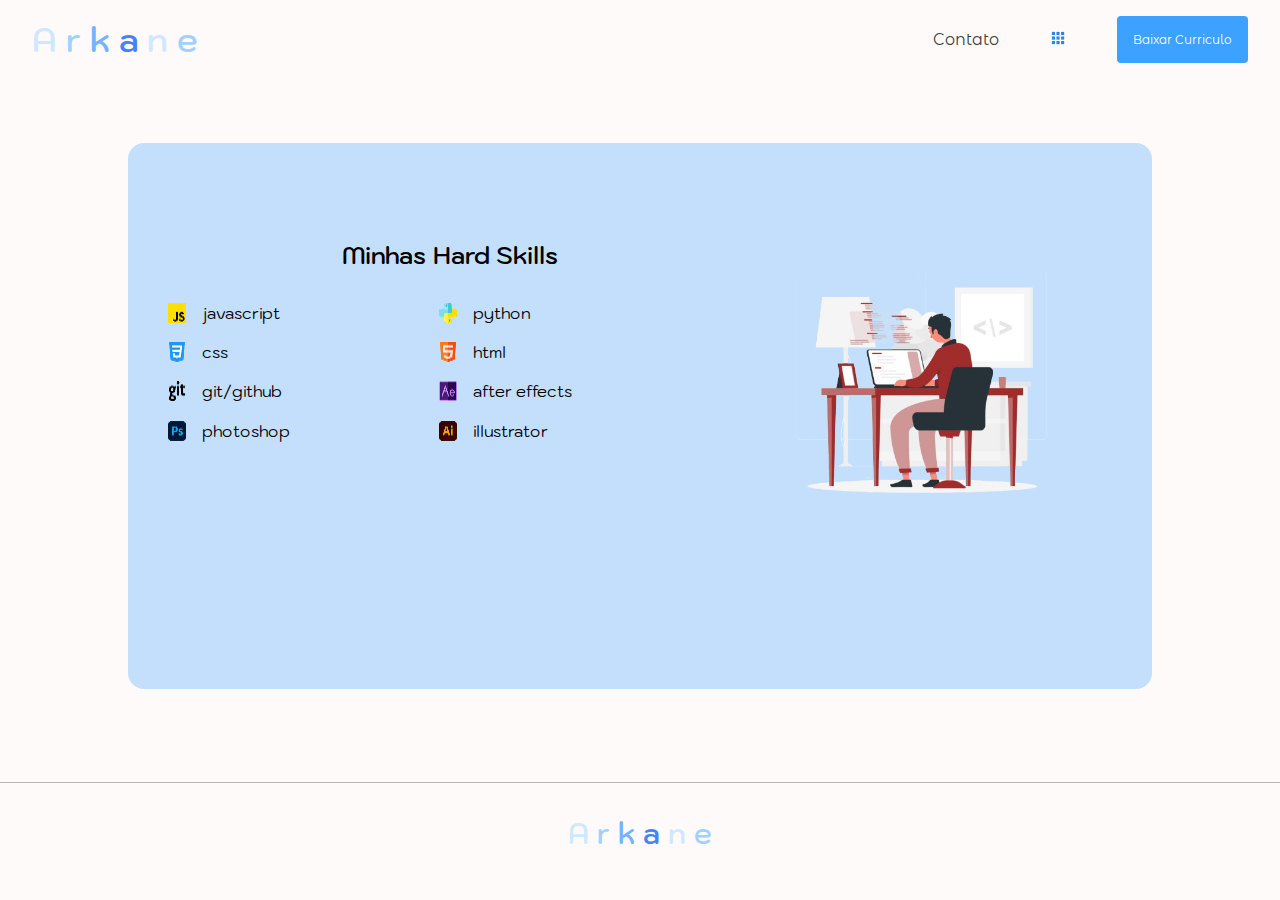
<file: pages/breno-hard.html>
<!DOCTYPE html>
<html lang="pt-br">
  <head>
    <meta charset="UTF-8" />
    <meta name="viewport" content="width=device-width, initial-scale=1.0" />
    <title>Mano Breno - Hard Skills</title>
    <link rel="stylesheet" href="/styles.css" />
    <script src="/js/script.js" defer></script>
  </head>
  <body>
    <header class="cabecalho">
      <div class="cabecalho__link">
        <a href="../index.html">
          <span class="A">A</span>
          <span class="r">r</span>
          <span class="k">k</span>
          <span class="a">a</span>
          <span class="n">n</span>
          <span class="e">e</span>
        </a>
      </div>
      <div class="cabecalho_contato">
        <a href="#">Contato</a>
        <button class="cabecalho__buton-img">
          <img src="../img/apps.png" alt="aplicativos" class="cabecalho_app" />
        </button>
        <a href="#"
          ><button class="cabecalho_botao">Baixar Curriculo</button></a
        >
      </div>
    </header>
    <main>
     <section class="principal__proparoxitona">
        <div class="proparoxitona__conteudo">
            <h2>
                Minhas Hard Skills  
            </h2>
            <ul>
                <li ><img src="/icones/image 5.png" alt="iconejavascript">javascript</li>
                <li><img src="/icones/image 4.png" alt="">python</li>
                <li><img src="/icones/image 7.png" alt="">css</li>
                <li><img src="/icones/image 6.png" alt="html">html</li>
                <li><img src="/icones/image.png" alt="git/github">git/github</li>
                <li><img src="/icones/after-effects_726134 1.png" alt="after effects">after effects</li> 
                <li><img src="/icones/img 12.png" alt="">photoshop</li>
                <li><img src="/icones/illustrator_5968472 1.png" alt="">illustrator</li>
             </ul>
        </div>
        <div class="proparoxitona__imagem">
            <img src="/img/Programming-rafiki-removebg-preview.png" alt="">
        </div>
     </section>
    </main>
    <footer class="rodape">
      <div class="rodape__link">
        <a href="../index.html">
          <span class="A">A</span>
          <span class="r">r</span>
          <span class="k">k</span>
          <span class="a">a</span>
          <span class="n">n</span>
          <span class="e">e</span>
        </a>
      </div>
    </footer>
  </body>
</html>
</file>
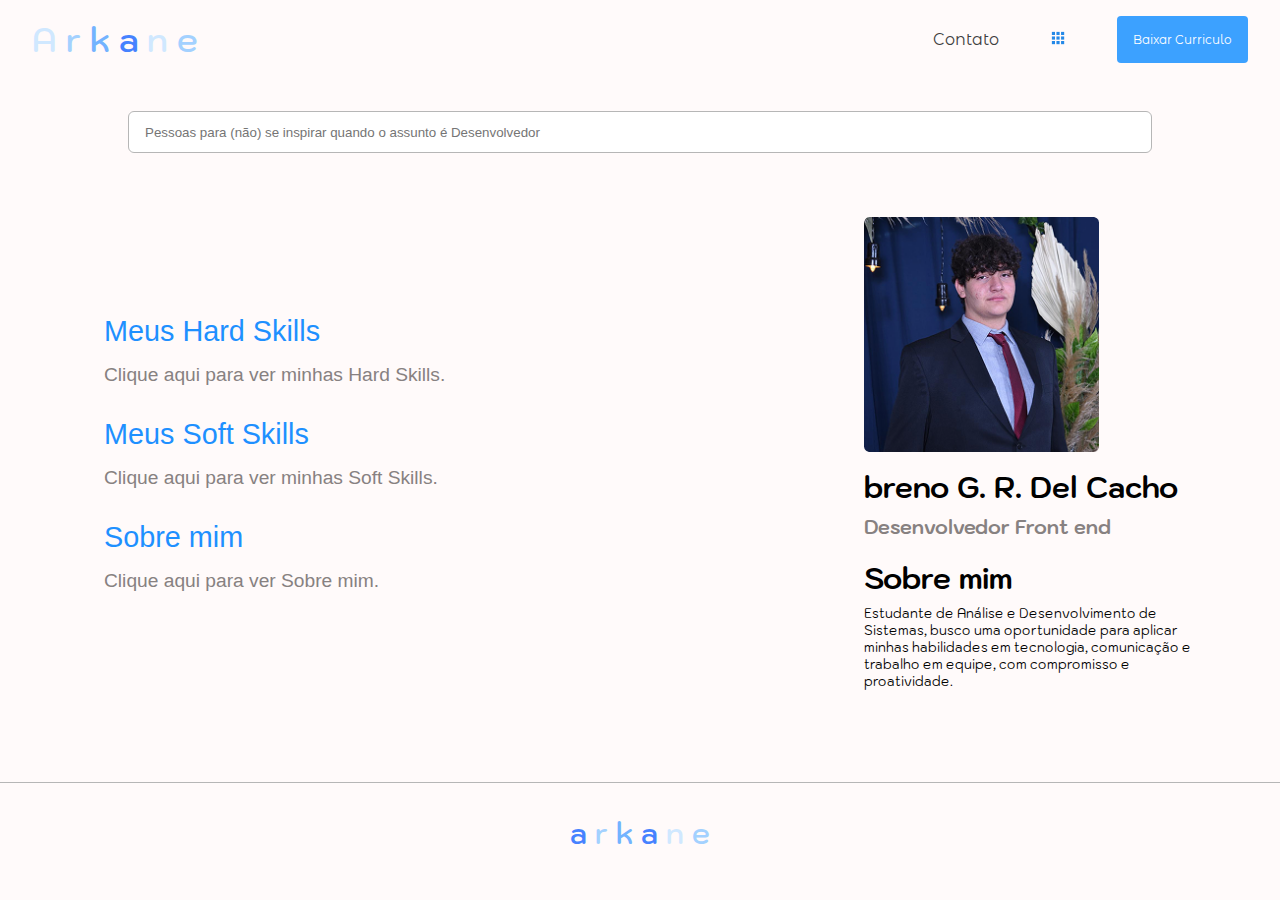
<file: pages/breno-inicio.html>
<!DOCTYPE html>
<html lang="pt-br">
  <head>
    <meta charset="UTF-8" />
    <meta name="viewport" content="width=device-width, initial-scale=1.0" />
    <title>breno</title>
    <link rel="stylesheet" href="/styles.css" />
    <script src="/js/script.js" defer></script>
  </head>
  <body>
    <header class="cabecalho">
      <div class="cabecalho__link">
        <a href="../index.html">
          <span class="A">A</span>
          <span class="r">r</span>
          <span class="k">k</span>
          <span class="a">a</span>
          <span class="n">n</span>
          <span class="e">e</span>
        </a>
      </div>
      <div class="cabecalho_contato">
        <a href="#">Contato</a>
        <button class="cabecalho__buton-img">
          <img src="../img/apps.png" alt="aplicativos" class="cabecalho_app" />
        </button>
        <a href="#"
          ><button class="cabecalho_botao">Baixar Curriculo</button></a
        >
      </div>
    </header>
    <main>
      <section>
        <div class="principal__link-input">
          <input
            type="text"
            placeholder="Pessoas para (não) se inspirar quando o assunto é Desenvolvedor"
            id="principal__Input"
          />
        </div>
      </section>
      <section class="container__principal">
        <div class="principal__links">
          <ul class="container__links-conteudo">
            <li class="links__conteudo">
              <a href="breno-hard.html"> Meus Hard Skills </a>
              <p>
                Clique aqui para ver minhas Hard Skills.<br />
             
              </p>
            </li>
            <li class="links__conteudo">
              <a href="breno-soft.html"> Meus Soft Skills </a>
              <p>
                Clique aqui para ver minhas Soft Skills. <br />
             
            </li>
            <li class="links__conteudo">
              <a href="breno-sobre.html"> Sobre mim </a>
              <p>
                Clique aqui para ver Sobre mim.<br />
               
              </p>
            </li>
          </ul>
        </div>
        <div class="principal__conteudo">
          <img src="/img/BRENO.png" alt="Foto de perfil" />
          <h3>breno G. R. Del Cacho</h3>
          <h4>Desenvolvedor Front end</h4>
          <h3>Sobre mim</h3>
          <p>
            Estudante de Análise e Desenvolvimento de Sistemas, busco uma oportunidade para aplicar minhas habilidades em tecnologia, comunicação e trabalho em equipe, com compromisso e proatividade.
          </p>
        </div>
      </section>
    </main>
    <footer class="rodape">
      <div class="rodape__link">
        <a href="../index.html">
          <span class="a">a</span>
          <span class="r">r</span>
          <span class="k">k</span>
          <span class="a">a</span>
          <span class="n">n</span>
          <span class="e">e</span>
        </a>
      </div>
    </footer>
  </body>
</html>
</file>
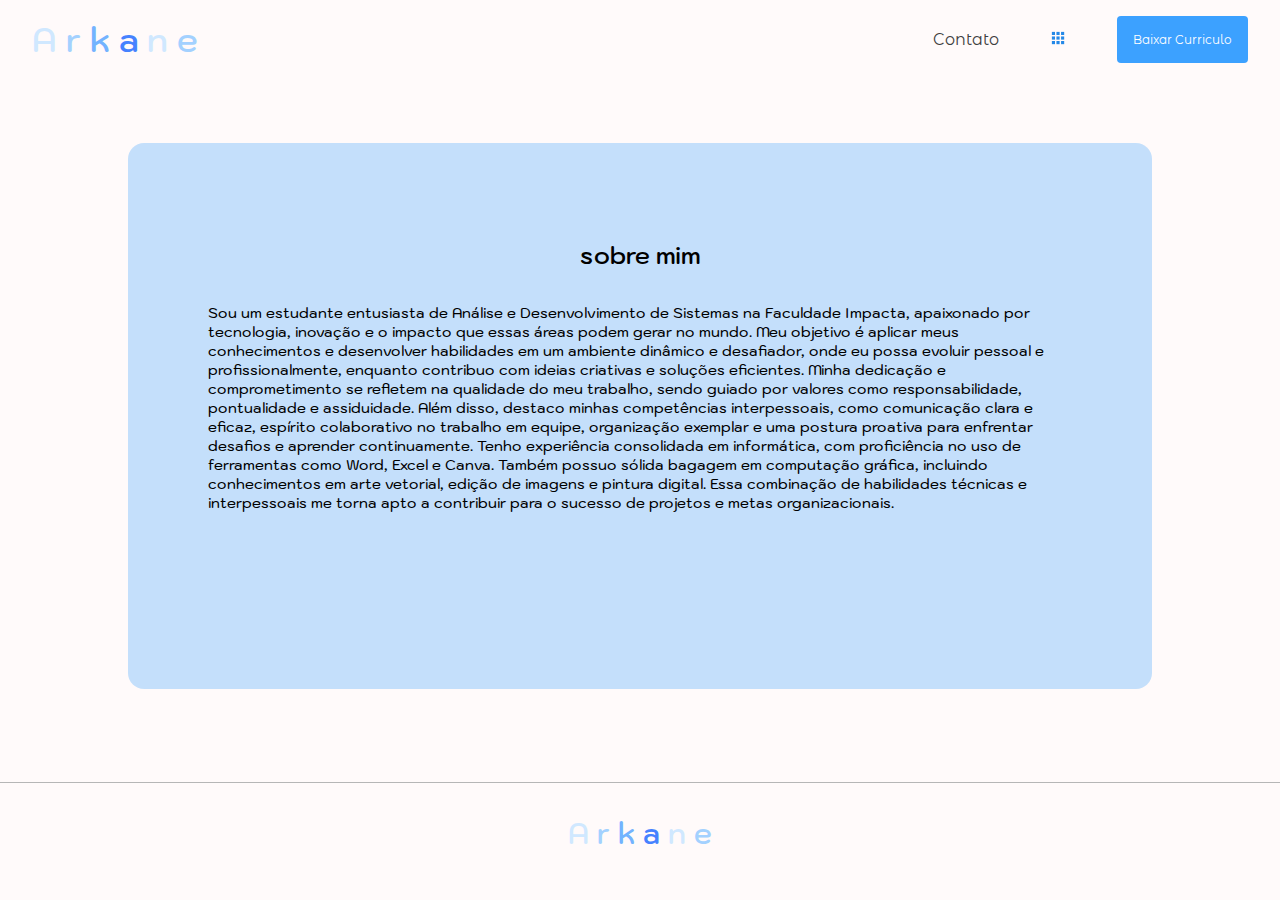
<file: pages/breno-sobre.html>
<!DOCTYPE html>
<html lang="pt-br">

<head>
    <meta charset="UTF-8" />
    <meta name="viewport" content="width=device-width, initial-scale=1.0" />
    <title>Mano Breno - Soft Skills</title>
    <link rel="stylesheet" href="/styles.css" />
    <script src="/js/script.js" defer></script>
</head>

<body>
    <header class="cabecalho">
        <div class="cabecalho__link">
            <a href="../index.html">
                <span class="A">A</span>
                <span class="r">r</span>
                <span class="k">k</span>
                <span class="a">a</span>
                <span class="n">n</span>
                <span class="e">e</span>
            </a>
        </div>
        <div class="cabecalho_contato">
            <a href="#">Contato</a>
            <button class="cabecalho__buton-img">
                <img src="../img/apps.png" alt="aplicativos" class="cabecalho_app" />
            </button>
            <a href="#"><button class="cabecalho_botao">Baixar Curriculo</button></a>
        </div>
    </header>
    <main>
        <section class="principal__proparoxitona">
            <div class="proparoxitona__conteudo">
                <h2>
                    sobre mim
                </h2>
                <h4>
                    Sou um estudante entusiasta de Análise e Desenvolvimento de Sistemas na Faculdade Impacta,
                    apaixonado por tecnologia, inovação e o impacto que essas áreas podem gerar no mundo. Meu objetivo é
                    aplicar meus conhecimentos e desenvolver habilidades em um ambiente dinâmico e desafiador, onde eu
                    possa evoluir pessoal e profissionalmente, enquanto contribuo com ideias criativas e soluções
                    eficientes.

                    Minha dedicação e comprometimento se refletem na qualidade do meu trabalho, sendo guiado por valores
                    como responsabilidade, pontualidade e assiduidade. Além disso, destaco minhas competências
                    interpessoais, como comunicação clara e eficaz, espírito colaborativo no trabalho em equipe,
                    organização exemplar e uma postura proativa para enfrentar desafios e aprender continuamente.

                    Tenho experiência consolidada em informática, com proficiência no uso de ferramentas como Word,
                    Excel e Canva. Também possuo sólida bagagem em computação gráfica, incluindo conhecimentos em arte
                    vetorial, edição de imagens e pintura digital. Essa combinação de habilidades técnicas e
                    interpessoais me torna apto a contribuir para o sucesso de projetos e metas organizacionais.
                </h4>
            </div>
        </section>
    </main>
    <footer class="rodape">
        <div class="rodape__link">
            <a href="../index.html">
                <span class="A">A</span>
                <span class="r">r</span>
                <span class="k">k</span>
                <span class="a">a</span>
                <span class="n">n</span>
                <span class="e">e</span>
            </a>
        </div>
    </footer>
</body>

</html>
</file>
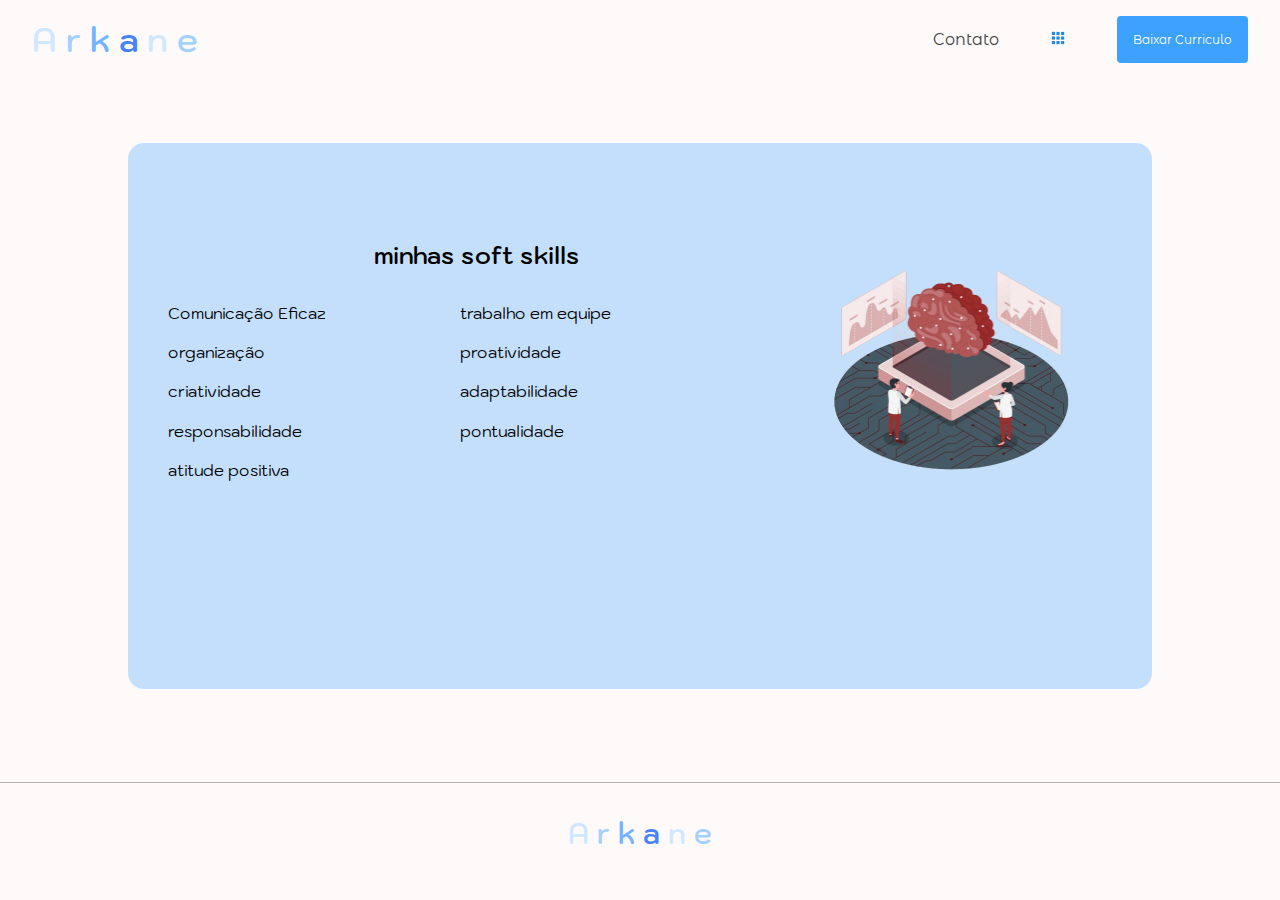
<file: pages/breno-soft.html>
<!DOCTYPE html>
<html lang="pt-br">
  <head>
    <meta charset="UTF-8" />
    <meta name="viewport" content="width=device-width, initial-scale=1.0" />
    <title>Mano Breno - Soft Skills</title>
    <link rel="stylesheet" href="/styles.css" />
    <script src="/js/script.js" defer></script>
  </head>
  <body>
    <header class="cabecalho">
      <div class="cabecalho__link">
        <a href="../index.html">
          <span class="A">A</span>
          <span class="r">r</span>
          <span class="k">k</span>
          <span class="a">a</span>
          <span class="n">n</span>
          <span class="e">e</span>
        </a>
      </div>
      <div class="cabecalho_contato">
        <a href="#">Contato</a>
        <button class="cabecalho__buton-img">
          <img src="../img/apps.png" alt="aplicativos" class="cabecalho_app" />
        </button>
        <a href="#"
          ><button class="cabecalho_botao">Baixar Curriculo</button></a
        >
      </div>
    </header>
    <main>
     <section class="principal__proparoxitona">
        <div class="proparoxitona__conteudo">
            <h2>
                minhas soft skills   
            </h2>
            <ul>
          <li>Comunicação Eficaz</li>
          <li>trabalho em equipe</li>
          <li>organização</li>
          <li>proatividade</li>
          <li>criatividade</li>
          <li>adaptabilidade</li>
          <li>responsabilidade</li>
          <li>pontualidade</li>
          <li>atitude positiva</li>
        </div>
        <div class="proparoxitona__imagem">
            <img src="/img/Artificial_intelligence-amico-removebg-preview.png" alt="">
        </div>
     </section>
    </main>
    <footer class="rodape">
      <div class="rodape__link">
        <a href="../index.html">
          <span class="A">A</span>
          <span class="r">r</span>
          <span class="k">k</span>
          <span class="a">a</span>
          <span class="n">n</span>
          <span class="e">e</span>
        </a>
      </div>
    </footer>
  </body>
</html>
</file>
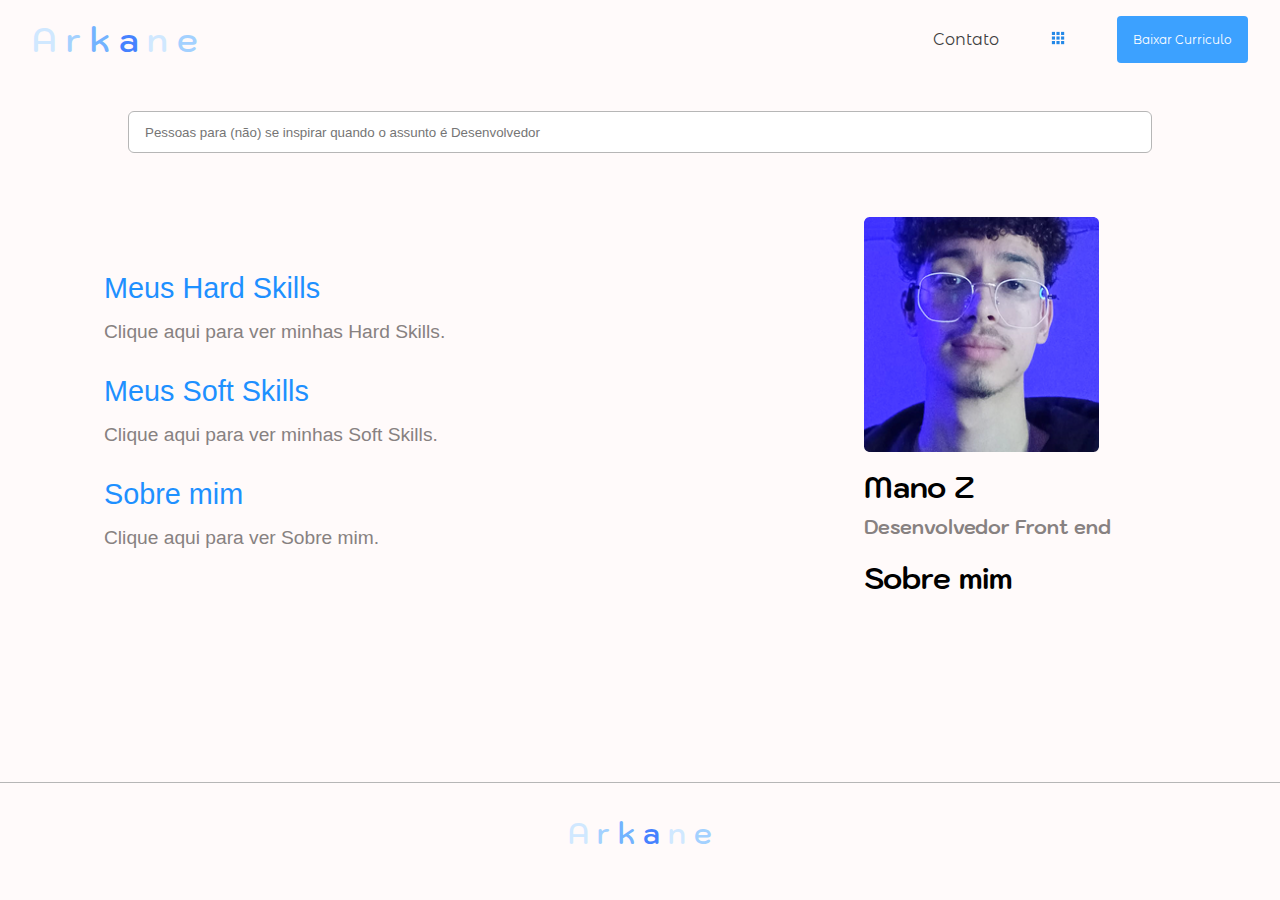
<file: pages/ezequiel-inicio.html>
<!DOCTYPE html>
<html lang="pt-br">

<head>
  <meta charset="UTF-8" />
  <meta name="viewport" content="width=device-width, initial-scale=1.0" />
  <title>Mano Zzzz</title>
  <link rel="stylesheet" href="/styles.css" />
  <script src="/js/script.js" defer></script>
</head>

<body>
    <header class="cabecalho">
      <div class="cabecalho__link">
        <a href="../index.html">
          <span class="A">A</span>
          <span class="r">r</span>
          <span class="k">k</span>
          <span class="a">a</span>
          <span class="n">n</span>
          <span class="e">e</span>
        </a>
      </div>
      <div class="cabecalho_contato">
        <a href="#">Contato</a>
        <button class="cabecalho__buton-img">
          <img src="../img/apps.png" alt="aplicativos" class="cabecalho_app" />
        </button>
        <a href="#"><button class="cabecalho_botao">Baixar Curriculo</button></a>
      </div>
    </header>
    <main>
      <section>
        <div class="principal__link-input">
          <input type="text" placeholder="Pessoas para (não) se inspirar quando o assunto é Desenvolvedor"
            id="principal__Input" />
        </div>
      </section>
      <section class="container__principal">
        <div class="principal__links">
          <ul class="container__links-conteudo">
            <li class="links__conteudo">
              <a href="ezequiel-hard.html"> Meus Hard Skills </a>
              <p>
                Clique aqui para ver minhas Hard Skills.<br />
              
              </p>
            </li>
            <li class="links__conteudo">
              <a href="ezequiel-soft.html"> Meus Soft Skills </a>
              <p>
                Clique aqui para ver minhas Soft Skills. <br />
               
              </p>
            </li>
            <li class="links__conteudo">
              <a href="ezequiel-sobre.html"> Sobre mim </a>
              <p>
                Clique aqui para ver Sobre mim.<br />
               
              </p>
            </li>
          </ul>
        </div>
        <div class="principal__conteudo">
          <img src="/img/Z.png" alt="Foto de perfil" />
          <h3>Mano Z</h3>
          <h4>Desenvolvedor Front end</h4>
          <h3>Sobre mim</h3>
          <p>
            
            
          </p>
        </div>
      </section>
    </main>
    <footer class="rodape">
      <div class="rodape__link">
        <a href="../index.html">
          <span class="A">A</span>
          <span class="r">r</span>
          <span class="k">k</span>
          <span class="a">a</span>
          <span class="n">n</span>
          <span class="e">e</span>
        </a>
      </div>
    </footer>
</body>

</html>
</file>
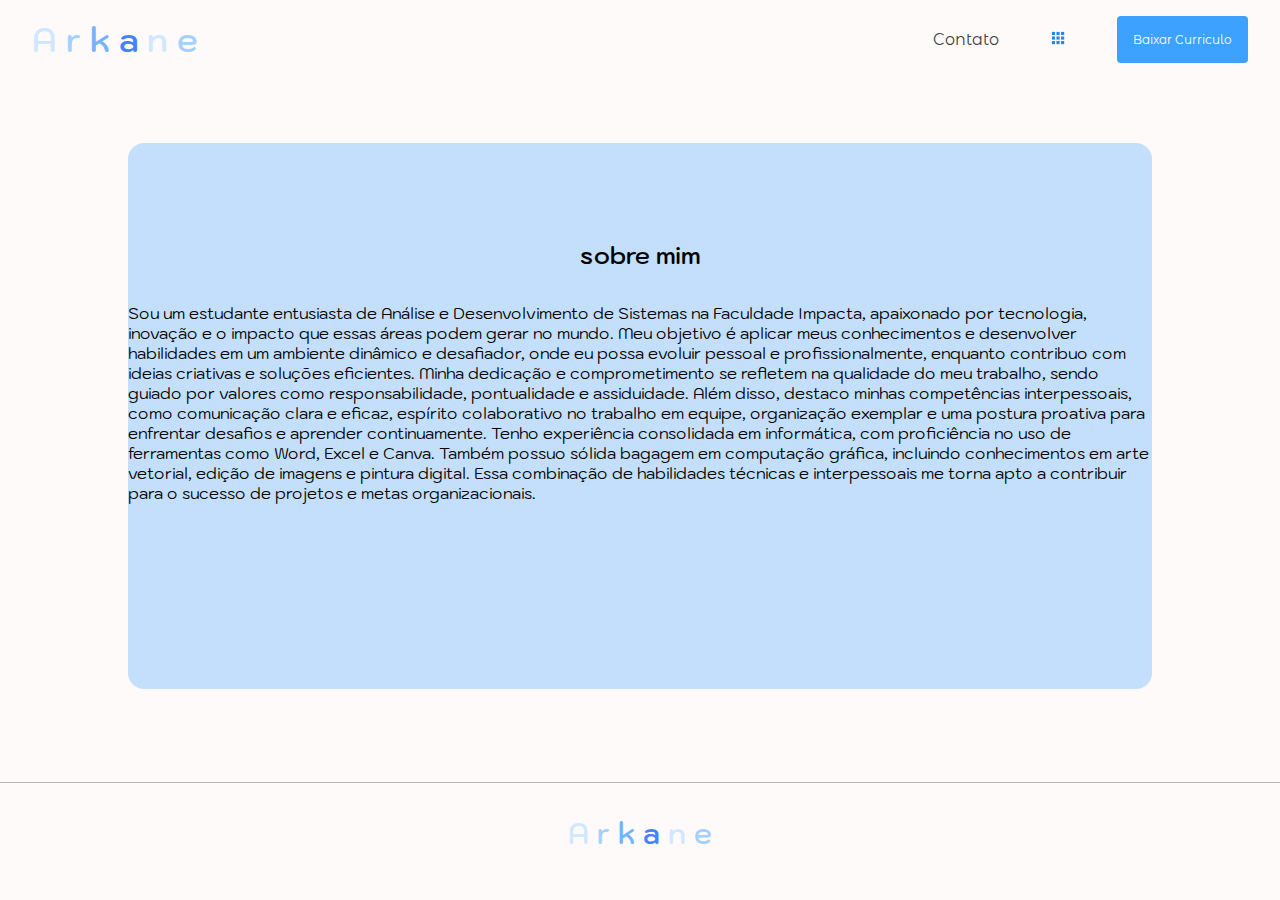
<file: pages/ezequiel-sobre.html>
<!DOCTYPE html>
<html lang="pt-br">

<head>
    <meta charset="UTF-8" />
    <meta name="viewport" content="width=device-width, initial-scale=1.0" />
    <title>Mano Breno - Soft Skills</title>
    <link rel="stylesheet" href="/styles.css" />
    <script src="/js/script.js" defer></script>
</head>

<body>
    <header class="cabecalho">
        <div class="cabecalho__link">
            <a href="../index.html">
                <span class="A">A</span>
                <span class="r">r</span>
                <span class="k">k</span>
                <span class="a">a</span>
                <span class="n">n</span>
                <span class="e">e</span>
            </a>
        </div>
        <div class="cabecalho_contato">
            <a href="#">Contato</a>
            <button class="cabecalho__buton-img">
                <img src="../img/apps.png" alt="aplicativos" class="cabecalho_app" />
            </button>
            <a href="#"><button class="cabecalho_botao">Baixar Curriculo</button></a>
        </div>
    </header>
    <main>
        <section class="principal__proparoxitona">
            <div class="proparoxitona__conteudo">
                <h2>
                    sobre mim
                </h2>
                <h4'>
                    Sou um estudante entusiasta de Análise e Desenvolvimento de Sistemas na Faculdade Impacta,
                    apaixonado por tecnologia, inovação e o impacto que essas áreas podem gerar no mundo. Meu objetivo é
                    aplicar meus conhecimentos e desenvolver habilidades em um ambiente dinâmico e desafiador, onde eu
                    possa evoluir pessoal e profissionalmente, enquanto contribuo com ideias criativas e soluções
                    eficientes.

                    Minha dedicação e comprometimento se refletem na qualidade do meu trabalho, sendo guiado por valores
                    como responsabilidade, pontualidade e assiduidade. Além disso, destaco minhas competências
                    interpessoais, como comunicação clara e eficaz, espírito colaborativo no trabalho em equipe,
                    organização exemplar e uma postura proativa para enfrentar desafios e aprender continuamente.

                    Tenho experiência consolidada em informática, com proficiência no uso de ferramentas como Word,
                    Excel e Canva. Também possuo sólida bagagem em computação gráfica, incluindo conhecimentos em arte
                    vetorial, edição de imagens e pintura digital. Essa combinação de habilidades técnicas e
                    interpessoais me torna apto a contribuir para o sucesso de projetos e metas organizacionais.
                </h4>
            </div>
        </section>
    </main>
    <footer class="rodape">
        <div class="rodape__link">
            <a href="../index.html">
                <span class="A">A</span>
                <span class="r">r</span>
                <span class="k">k</span>
                <span class="a">a</span>
                <span class="n">n</span>
                <span class="e">e</span>
            </a>
        </div>
    </footer>
</body>

</html>
</file>
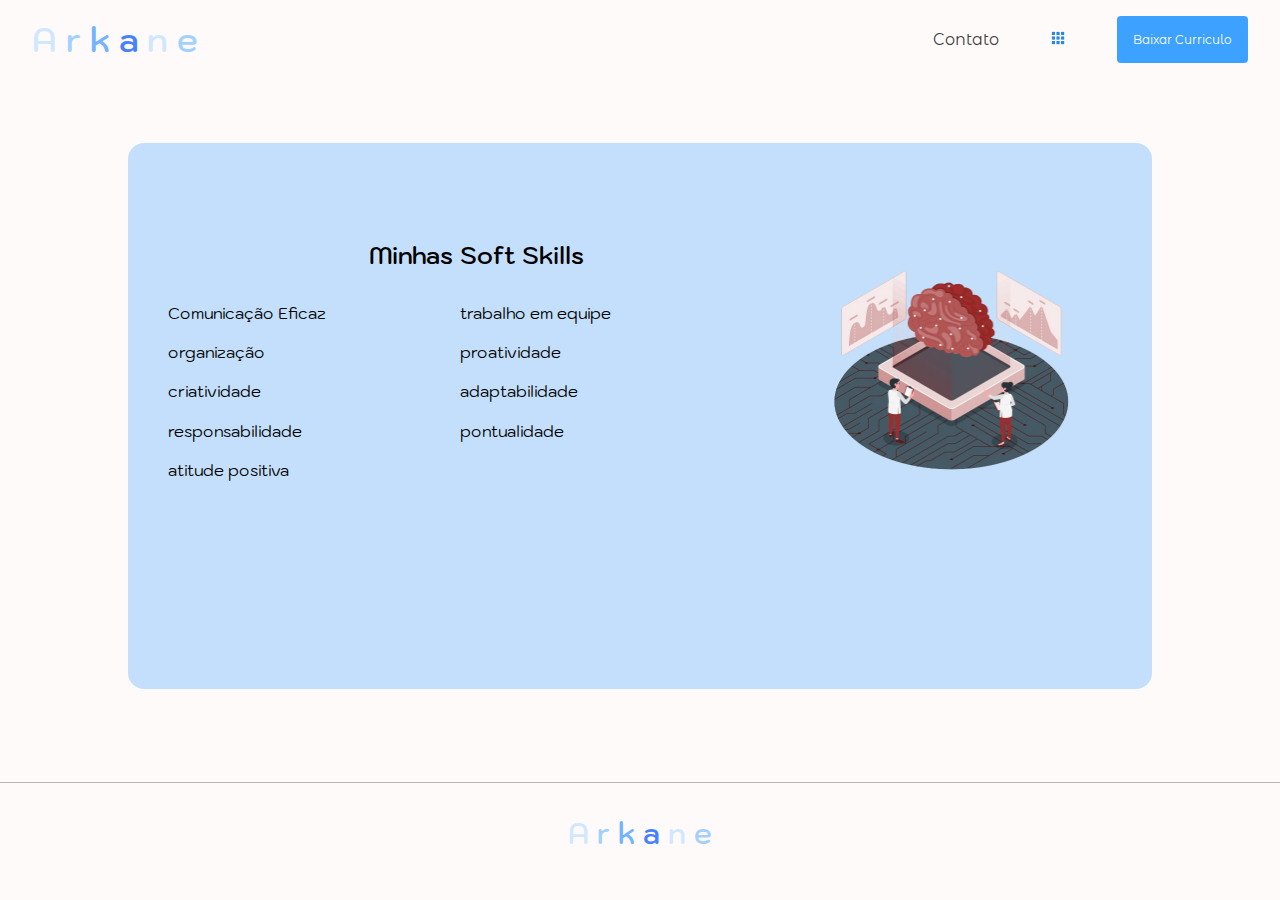
<file: pages/ezequiel-soft.html>
<!DOCTYPE html>
<html lang="pt-br">
  <head>
    <meta charset="UTF-8" />
    <meta name="viewport" content="width=device-width, initial-scale=1.0" />
    <title>Mano Breno - Soft Skills</title>
    <link rel="stylesheet" href="/styles.css" />
    <script src="/js/script.js" defer></script>
  </head>
  <body>
    <header class="cabecalho">
      <div class="cabecalho__link">
        <a href="../index.html">
          <span class="A">A</span>
          <span class="r">r</span>
          <span class="k">k</span>
          <span class="a">a</span>
          <span class="n">n</span>
          <span class="e">e</span>
        </a>
      </div>
      <div class="cabecalho_contato">
        <a href="#">Contato</a>
        <button class="cabecalho__buton-img">
          <img src="../img/apps.png" alt="aplicativos" class="cabecalho_app" />
        </button>
        <a href="#"
          ><button class="cabecalho_botao">Baixar Curriculo</button></a
        >
      </div>
    </header>
    <main>
     <section class="principal__proparoxitona">
        <div class="proparoxitona__conteudo">
            <h2>
                Minhas Soft Skills  
            </h2>
            <ul>
          <li>Comunicação Eficaz</li>
          <li>trabalho em equipe</li>
          <li>organização</li>
          <li>proatividade</li>
          <li>criatividade</li>
          <li>adaptabilidade</li>
          <li>responsabilidade</li>
          <li>pontualidade</li>
          <li>atitude positiva</li>
        </div>
        <div class="proparoxitona__imagem">
            <img src="/img/Artificial_intelligence-amico-removebg-preview.png" alt="">
        </div>
     </section>
    </main>
    <footer class="rodape">
      <div class="rodape__link">
        <a href="../index.html">
          <span class="A">A</span>
          <span class="r">r</span>
          <span class="k">k</span>
          <span class="a">a</span>
          <span class="n">n</span>
          <span class="e">e</span>
        </a>
      </div>
    </footer>
  </body>
</html>
</file>
<file: styles.css>
@import url("https://fonts.googleapis.com/css2?family=Montserrat+Alternates:ital,wght@0,100;0,200;0,300;0,400;0,500;0,600;0,700;0,800;0,900;1,100;1,200;1,300;1,400;1,500;1,600;1,700;1,800;1,900&display=swap");
@import url("https://fonts.googleapis.com/css2?family=Kodchasan:ital,wght@0,200;0,300;0,400;0,500;0,600;0,700;1,200;1,300;1,400;1,500;1,600;1,700&display=swap");

/*IMPORT CSS*/
@import url("/css/cabecalho.css");
@import url("/css/principal.css");
@import url("/css/links.css");
@import url("/css/proparoxitona.css");

* {
  margin: 0;
  padding: 0;
}

:root {
  --cor-cinza: #878181;
  --cor-cinza-claro: #b6b6b6;
  --cor-azul: #d0e8ff;
  --cor-vermelho: #a3d1ff;
  --cor-amarelo: #73b3ff;
  --cor-verde: #4682ff;
  --cor-azulão: #102a4c;
  --font-principal: "Montserrat Alternates", serif;
  --font-secundaria: "Kodchasan", sans-serif;
  --font-link: "Noto Sans", sans-serif;
}

@keyframes animacao {
    0% {
        opacity: 0;
    }

    100% {
        opacity: 1;
    }
}

main {
    animation: animacao 1s ease-in-out;
}


body {
    background-color: snow;
  }


/*PRINCIPAL*/
/*
main {
    display: flex;
    justify-content: center;
}

.principal {    
    margin-top: 13rem;
    height: 100%;
    display: flex;
    flex-direction: column;
    align-items: center;
}

.principal__titulo {
    font-family: 'Kodchasan', sans-serif;
    font-size: 60px;
}
.D{ 
    color: var(--cor-azul);
}

.u {
    color: var(--cor-vermelho);
}

.te {
    color: var(--cor-amarelo);
}
.c {
    color: var(--cor-verde);
}

.h {
    color: var(--cor-azul);
}

.N {
    color: var(--cor-vermelho);
}

.e {
    color: var(--cor-amarelo);
}

.t {
    color: var(--cor-verde);
}
*/
</file>
